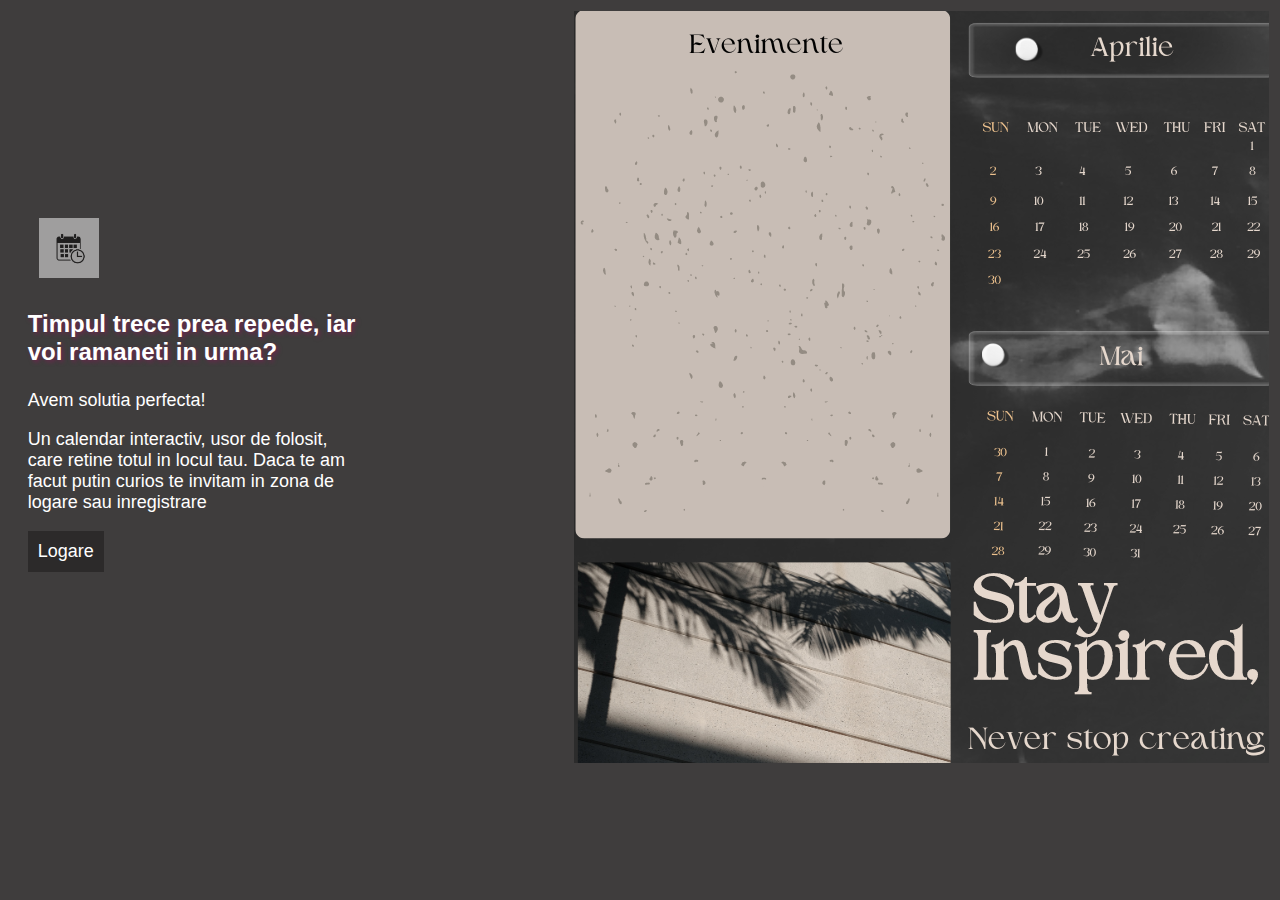
<file: Index.html>
<!DOCTYPE html>
<html lang="en">
<head>
    <meta charset="UTF-8">
    <meta name="viewport" content="width=device-width, initial-scale=1.0">
    <title>Index</title>
    <link rel="stylesheet" href="index.css">
    <link rel="icon" type="image/x-icon" href="logo.png">
</head>
<body>
    <table>
        <tr>
            <td>
                <ul>
                    <li> <img  src="logo.png" alt="Logo" width="60" height="50"></li>
                </ul>
                <div class="container">
                    <h3>Timpul trece prea repede, iar voi ramaneti in urma?</h3>
                    <p>Avem solutia perfecta!</p>
                    <p>Un calendar interactiv, usor de folosit, care retine totul in locul tau. Daca te am facut putin curios te invitam in zona de logare sau inregistrare</p>
                    <a href="Login.html">
                        <button type="button">Logare</button>
                    </a>
                </div>
            </td>
            <td><img src="index.png"></td>
        </tr>

    </table>
   
</body>
</html>
</file>
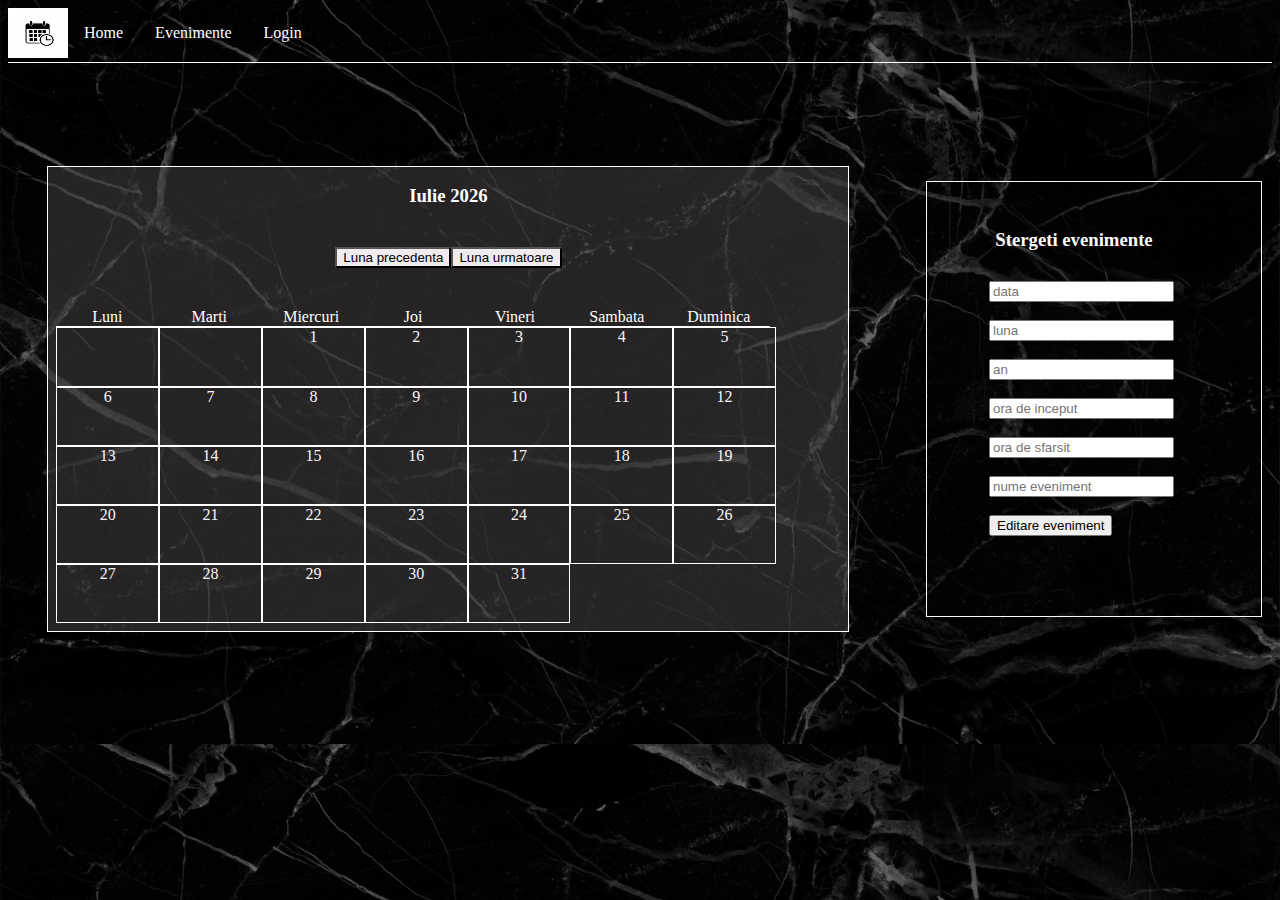
<file: Editare_evenimente.html>
<!DOCTYPE html>
<html lang="en">
<head>
    <meta charset="UTF-8">
    <meta name="viewport" content="width=device-width, initial-scale=1.0">
    <title>Editare evenimente</title>
    <link rel="stylesheet" href="evenimente.css">
</head>
<body>
    <nav>
        <ul>
            <li> <img  src="logo.png" alt="Logo" width="60" height="50"> </li>
            <li><a class="active" href="Home.html">Home</a></li>
            <div class="dropdown">
                <a class="dropbtn">Evenimente</a>
                <div class="meniu-dropdown">
                    <a href="Evenimente.html">Evenimente</a>
                    <a href="Stergere_eveniment.html">Stergere_eveniment</a>
                    <a href="Editare_evenimente.html">Editare eveniment</a>
                </div>
            </div>
           
            <li><a href="Login.html">Login</a></li>
        </ul>
    </nav>
    <table>
        <tr>
            <td >
                <div class="calendar">
                    <div class="calendar-titlu">
                        <h3 id="luna"></h3>
                    </div>
                    <div class="butoane">
                        <button class="butonc" onclick="calendar_precedent()">Luna precedenta</button>
                        <button class="butonc" onclick="calendar_urmator()">Luna urmatoare</button>
                    </div>
                    
                    <div class="calendar-body">
                        <ul class="weekdays">
                            <li>Luni</li>
                            <li>Marti</li>
                            <li>Miercuri</li>
                            <li>Joi</li>
                            <li>Vineri</li>
                            <li>Sambata</li>
                            <li>Duminica</li>
                       </ul>
                         <div id="date" class="calendar-date"></div>    
                    </div>    
                </div>
            </td>
            <td>
                <div class="event">
                    <div class="evenimente">
                        <h3>Stergeti evenimente</h3>
                    </div>
                    <div class="form">
                        <form action="editare.php" method="post">
                            <label for="zi"></label>
                            <input type="text" name="zi" id="zi" placeholder="data">
                            <br>
                            <br>
                            <label for="luna"></label>
                            <input type="number" name="luna" id="luna" placeholder="luna">
                            <br>
                            <br>
                            <label for="an"></label>
                            <input type="number" name="an" id="an" placeholder="an">
                            <br>
                            <br>
                            <label for="inceput"></label>
                            <input type="number" name="inceput" id="inceput" placeholder="ora de inceput">
                            <br>
                            <br>
                            <label for="sfarsit"></label>
                            <input type="number" name="sfarsit" id="sfarsit" placeholder="ora de sfarsit">
                            <br>
                            <br>
                            <label for="nume"></label>
                            <input type="text" name="nume" id="nume" placeholder="nume eveniment">
                            <br>
                            <br>
                            <button type="submit" onclick="validare()" >Editare eveniment</button>
                            
                        </form>
                    </div>
                </div>
                <script>
                    function validare() {
                        const zi = parseInt(document.getElementById("zi").value);
                        const luna = parseInt(document.getElementById("luna").value);
                        const an = parseInt(document.getElementById("an").value);
                        const numeEveniment = document.getElementById("event").value;
                
                        if (luna > 12 || luna < 1 || isNaN(luna)) {
                            alert("Introduceti o luna valida");
                            return false;
                        }
                        if(an<0 || isNaN(an)){
                            alert("Introduceti un an valid");
                            return false;
                        }
                    }
                </script>
                
                
            </td>
        </tr>
    </table>
    <script>
        const dataAzi = new Date();
        const numeLuna = ["Ianuarie", "Februarie", "Martie", "Aprilie", "Mai", "Iunie", "Iulie", "August", "Septembrie", "Octombrie", "Noiembrie", "Decembrie"];
        const numeZi = ["Luni", "Marti", "Miercuri", "Joi", "Vineri", "Sambata", "Duminica"];

        let luna=dataAzi.getMonth();
        let an=dataAzi.getFullYear();
        function calendar() {
    document.getElementById("luna").innerHTML = numeLuna[luna] + ' ' + an;

    const calendarDate = document.getElementById("date");
    calendarDate.innerHTML = "";

    const primaZi = new Date(an, luna, 1).getDay();
    const zileInLuna = new Date(an, luna + 1, 0).getDate();

    let zi = 1;
    const numarTotalRanduri = Math.ceil((zileInLuna + primaZi) / 7);

    for (let i = 0; i < numarTotalRanduri; i++) {
        for (let j = 0; j < 7; j++) {
            const ziCasuta = document.createElement("div");
            ziCasuta.classList.add("data");
            if (i === 0 && j < primaZi-1) {
                calendarDate.appendChild(ziCasuta);
                continue;
            }
            if (zi <= zileInLuna) {
                ziCasuta.textContent = zi;
                calendarDate.appendChild(ziCasuta);
                zi++;
            }
        }
    }
}
        calendar();
        function calendar_precedent(){
            luna--;
            if(luna<0){
                luna=11;
                an--;
            }
            calendar();
        }
        function calendar_urmator(){
            luna++;
            if(luna>11){
                luna=0;
                an++;
            }
            calendar();
        }
   </script>
</body>
</html>
</file>
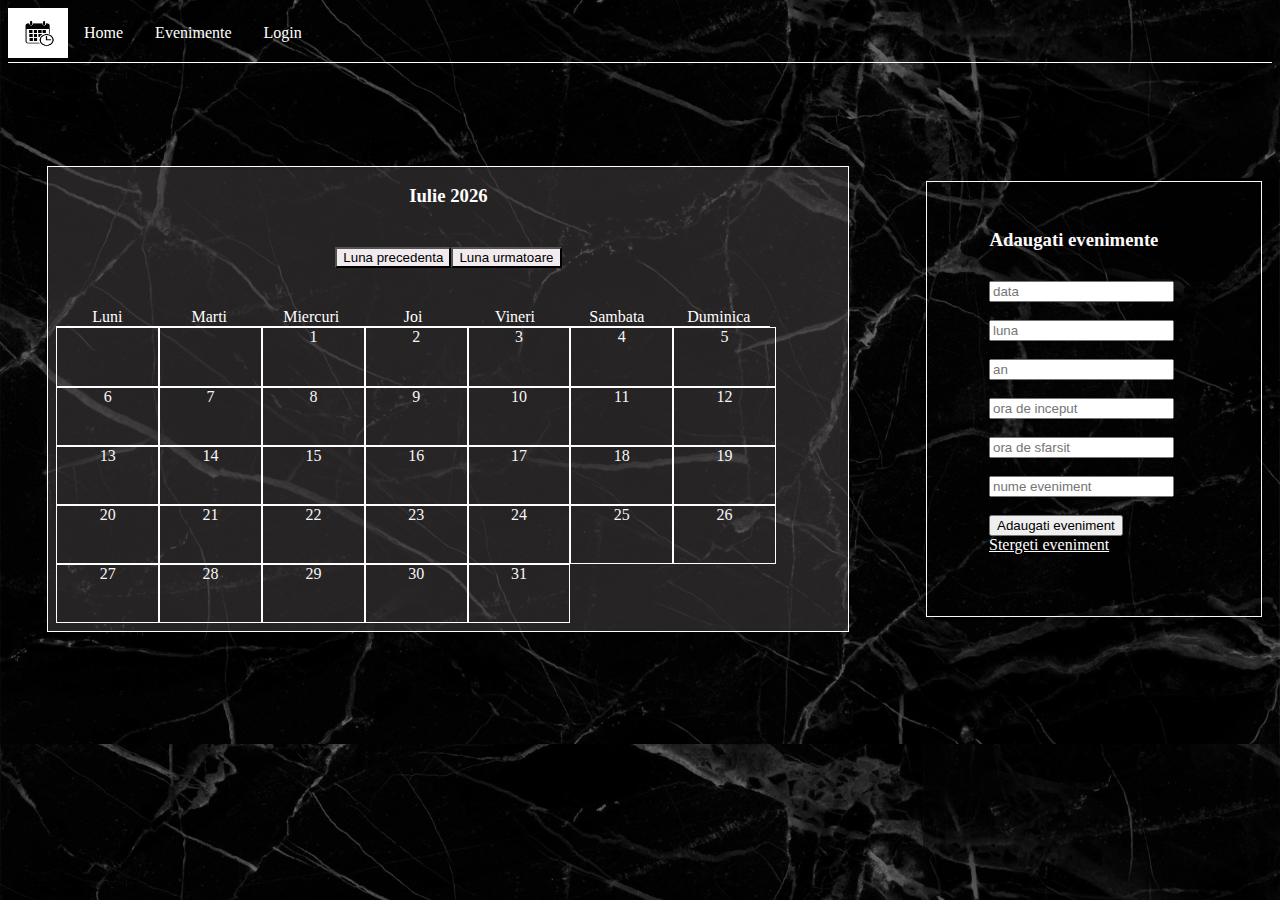
<file: Evenimente.html>
<!DOCTYPE html>
<html lang="en">
<head>
    <meta charset="UTF-8">
    <meta name="viewport" content="width=device-width, initial-scale=1.0">
    <title>Evenimente</title>
    <link rel="stylesheet" href="evenimente.css">
    <link rel="icon" type="image/x-icon" href="logo.png">
</head>
<body>
    <nav>
        <ul>
            <li> <img  src="logo.png" alt="Logo" width="60" height="50"> </li>
            <li><a href="Home.html">Home</a></li>
            <div class="dropdown">
                <a class="dropbtn">Evenimente</a>
                <div class="meniu-dropdown">
                    <a href="Evenimente.html">Evenimente</a>
                    <a href="Stergere_eveniment.html">Stergere_eveniment</a>
                    <a href="Editare_evenimente.html">Editare eveniment</a>
                </div>
            </div>
           
            <li><a href="Login.html">Login</a></li>
        </ul>
    </nav>
    <table>
        <tr>
            <td >
                <div class="calendar">
                    <div class="calendar-titlu">
                        <h3 id="luna"></h3>
                    </div>
                    <div class="butoane">
                        <button class="butonc" onclick="calendar_precedent()">Luna precedenta</button>
                        <button class="butonc" onclick="calendar_urmator()">Luna urmatoare</button>
                    </div>
                    
                    <div class="calendar-body">
                        <ul class="weekdays">
                            <li>Luni</li>
                            <li>Marti</li>
                            <li>Miercuri</li>
                            <li>Joi</li>
                            <li>Vineri</li>
                            <li>Sambata</li>
                            <li>Duminica</li>
                       </ul>
                         <div id="date" class="calendar-date"></div>    
                    </div>    
                </div>
                
                
            </td>
            <td>
                <div class="event">
                    <div class="evenimente">
                        <h3>Adaugati evenimente</h3>
                    </div>
                    <div class="form">
                        <form action="evenimente.php" method="post">
                            <label for="zi"></label>
                            <input type="text" name="zi" id="zi" placeholder="data">
                            <br>
                            <br>
                            <label for="luna"></label>
                            <input type="number" name="luna" id="luna" placeholder="luna">
                            <br>
                            <br>
                            <label for="an"></label>
                            <input type="number" name="an" id="an" placeholder="an">
                            <br>
                            <br>
                            <label for="inceput"></label>
                            <input type="number" name="inceput" id="inceput" placeholder="ora de inceput">
                            <br>
                            <br>
                            <label for="sfarsit"></label>
                            <input type="number" name="sfarsit" id="sfarsit" placeholder="ora de sfarsit">
                            <br>
                            <br>
                            <label for="nume"></label>
                            <input type="text" name="nume" id="nume" placeholder="nume eveniment">
                            <br>
                            <br>
                            <button type="submit" onclick="validare()" >Adaugati eveniment</button>
                            <br>
                            <a href="Stergere_eveniment.html">Stergeti eveniment</a>

                        </form>
                    </div>
                </div>
                <script>
                    function validare() {
                        const zi = parseInt(document.getElementById("zi").value);
                        const luna = parseInt(document.getElementById("luna").value);
                        const an = parseInt(document.getElementById("an").value);
                        const numeEveniment = document.getElementById("event").value;
                
                        if (luna > 12 || luna < 1 || isNaN(luna)) {
                            alert("Introduceti o luna valida");
                            return false;
                        }
                        if(an<0 || isNaN(an)){
                            alert("Introduceti un an valid");
                            return false;
                        }
                    }
                </script>
                
                
            </td>
        </tr>
    </table>
    <script>
        const dataAzi = new Date();
        const numeLuna = ["Ianuarie", "Februarie", "Martie", "Aprilie", "Mai", "Iunie", "Iulie", "August", "Septembrie", "Octombrie", "Noiembrie", "Decembrie"];
        const numeZi = ["Luni", "Marti", "Miercuri", "Joi", "Vineri", "Sambata", "Duminica"];

        let luna=dataAzi.getMonth();
        let an=dataAzi.getFullYear();
        function calendar() {
    document.getElementById("luna").innerHTML = numeLuna[luna] + ' ' + an;

    const calendarDate = document.getElementById("date");
    calendarDate.innerHTML = "";

    const primaZi = new Date(an, luna, 1).getDay();
    const zileInLuna = new Date(an, luna + 1, 0).getDate();

    let zi = 1;
    const numarTotalRanduri = Math.ceil((zileInLuna + primaZi) / 7);

    for (let i = 0; i < numarTotalRanduri; i++) {
        for (let j = 0; j < 7; j++) {
            const ziCasuta = document.createElement("div");
            ziCasuta.classList.add("data");
            if (i === 0 && j < primaZi-1) {
                calendarDate.appendChild(ziCasuta);
                continue;
            }
            if (zi <= zileInLuna) {
                ziCasuta.textContent = zi;
                calendarDate.appendChild(ziCasuta);
                zi++;
            }
        }
    }
}
        calendar();
        function calendar_precedent(){
            luna--;
            if(luna<0){
                luna=11;
                an--;
            }
            calendar();
        }
        function calendar_urmator(){
            luna++;
            if(luna>11){
                luna=0;
                an++;
            }
            calendar();
        }
   </script>
</body>
</html>
</file>
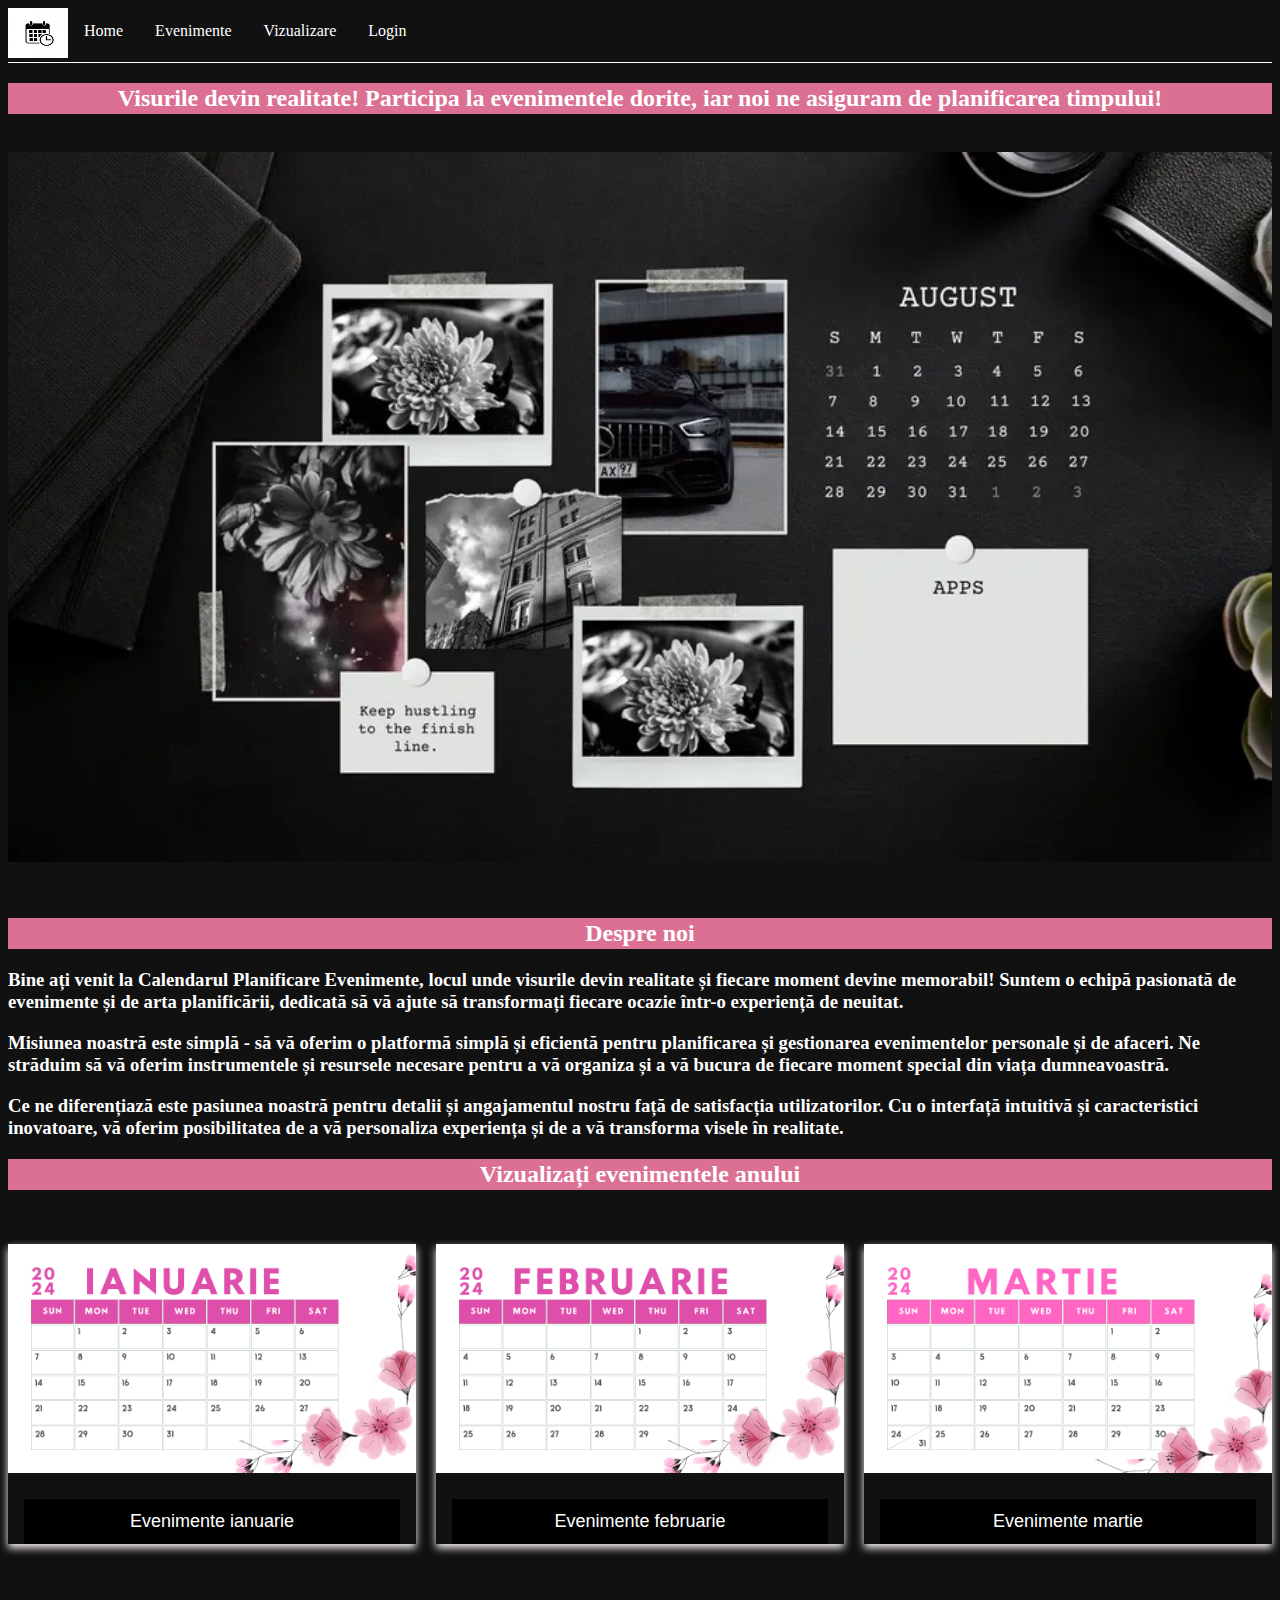
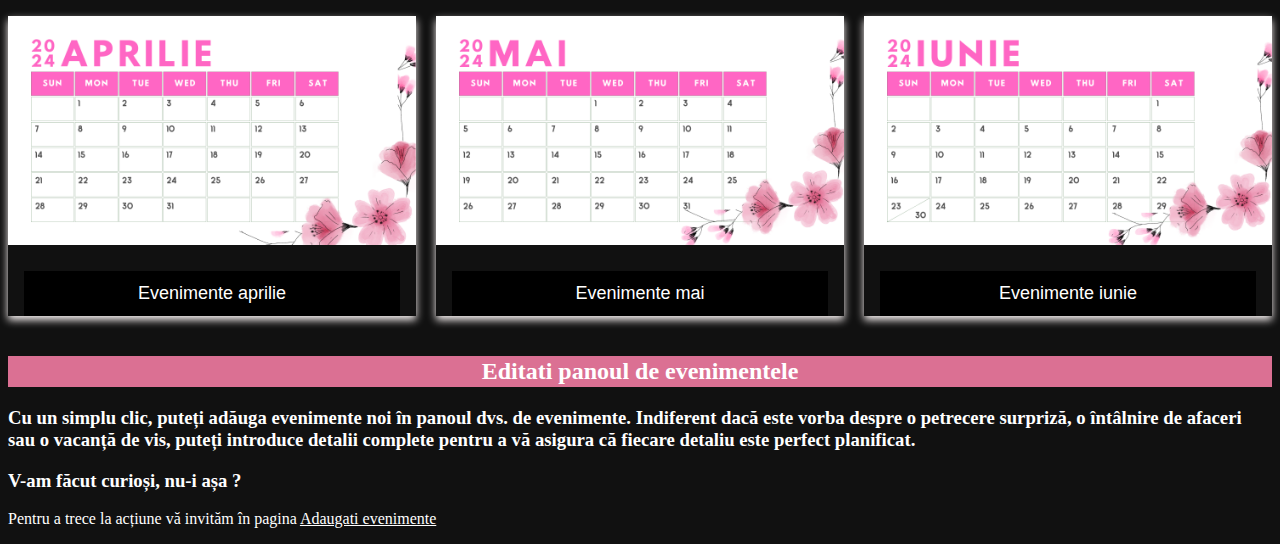
<file: Home.html>
<!DOCTYPE html>
<html lang="en">
<head>
    <meta charset="UTF-8">
    <meta name="viewport" content="width=device-width, initial-scale=1.0">
    <title>Calendar planificare evenimente</title>
    <link rel="stylesheet" href="html.css">
    <link rel="icon" type="image/x-icon" href="logo.png">
</head>
<body>
    <nav>
        <ul>
            <li> <img src="logo.png" alt="Logo" width="60" height="50"> </li>
            <li><a class="active" href="Home.html">Home</a></li>
            <li class="dropdown">
                <a class="dropbtn">Evenimente</a>
                <div class="meniu-dropdown">
                    <a href="Evenimente.html">Adaugare evenimente</a>
                    <a href="Stergere_eveniment.html">Stergere evenimente</a>
                    <a href="Editare_evenimente.html">Editare eveniment</a>
                </div>
            </li>
            <li><a href="Vizualizare.html">Vizualizare</a></li>
            <li><a href="Login.html">Login</a></li>
        </ul>
    </nav>
    <h2>Visurile devin realitate! Participa la evenimentele dorite, iar noi ne asiguram de planificarea timpului!</h2>
    <br>
    <div class="slideshow-container">
        <img class="mySlides" src="Login.jpg" class="poze" alt="Slide 1">
        <img class="mySlides" src="carusel3.png" class="poze" alt="Slide 2">
        <img class="mySlides" src="carusel2.jpg" class="poze" alt="Slide 3">
    </div>
      
      <script>
      var myIndex = 0;
      carousel();
      
      function carousel() {
        var i;
        var x = document.getElementsByClassName("mySlides");
        for (i = 0; i < x.length; i++) {
          x[i].style.display = "none";  
        }
        myIndex++;
        if (myIndex > x.length) {myIndex = 1}    
        x[myIndex-1].style.display = "block";  
        setTimeout(carousel, 2000); 
      }
      </script>
    <br>
    <br>
    <h2>Despre noi</h2>
    <h3 class="txt">Bine ați venit la Calendarul Planificare Evenimente, locul unde visurile devin realitate și fiecare moment devine memorabil! Suntem o echipă pasionată de evenimente și de arta planificării, dedicată să vă ajute să transformați fiecare ocazie într-o experiență de neuitat.</h3>
    <h3 class="txt">Misiunea noastră este simplă - să vă oferim o platformă simplă și eficientă pentru planificarea și gestionarea evenimentelor personale și de afaceri. Ne străduim să vă oferim instrumentele și resursele necesare pentru a vă organiza și a vă bucura de fiecare moment special din viața dumneavoastră.</h3>
    <h3 class="txt">Ce ne diferențiază este pasiunea noastră pentru detalii și angajamentul nostru față de satisfacția utilizatorilor. Cu o interfață intuitivă și caracteristici inovatoare, vă oferim posibilitatea de a vă personaliza experiența și de a vă transforma visele în realitate.</h3>
    <h2>Vizualizați evenimentele anului</h2>
    <br>
    <div class="row">
        <div class="card">
            <img src="ianuarie.png" alt="Luna ianuarie" style="width:100%">
            <div class="container"> 
                <p><button>Evenimente ianuarie</button></p>
            </div>
       </div>
       <div class="card">
            <img src="februarie.png" alt="Luna ianuarie" style="width:100%">
            <div class="container"> 
                <p><button>Evenimente februarie</button></p>
            </div>
        </div>
        <div class="card">
            <img src="martie.png" alt="Luna ianuarie" style="width:100%">
            <div class="container"> 
                <p><button>Evenimente martie</button></p>
            </div>
       </div>
    </div>
    <br>
    <br>
    <div class="row">
        <div class="card">
            <img src="aprilie.png" alt="Luna ianuarie" style="width:100%">
            <div class="container"> 
                <p><button>Evenimente aprilie</button></p>
            </div>
        </div>
        <div class="card">
            <img src="mai.png" alt="Luna ianuarie" style="width:100%">
            <div class="container"> 
                <p><button>Evenimente mai</button></p>
            </div>
        </div>
        <div class="card">
            <img src="iunie.png" alt="Luna ianuarie" style="width:100%">
            <div class="container"> 
                <p><button>Evenimente iunie</button></p>
            </div>
        </div>
    </div>
    <h2>Editati panoul de evenimentele </h2>
    <h3 class="txt">Cu un simplu clic, puteți adăuga evenimente noi în panoul dvs. de evenimente. Indiferent dacă este vorba despre o petrecere surpriză, o întâlnire de afaceri sau o vacanță de vis, puteți introduce detalii complete pentru a vă asigura că fiecare detaliu este perfect planificat.</h3>
    <h3 class="txt" >V-am făcut curioși, nu-i așa ? </h3>
    <p class="txt">
        Pentru a trece la acțiune vă invităm în pagina
        <a href="Evenimente.html" id="eveniment-link" onmouseover="changecolor()" onmouseout="resetColor()" onclick="event()">Adaugati evenimente</a>    
    </p>
       

<script>
        function event() {
          window.location.href = "Evenimente.html";
        }
      
        function changecolor() {
          document.getElementById("eveniment-link").style.backgroundColor = "#FFC0CB";
          document.getElementById("eveniment-link").style.color="#111";
        }
      
        function resetColor() {
          document.getElementById("eveniment-link").style.backgroundColor = "#111";
          document.getElementById("eveniment-link").style.color = "#FFFF";
        }
</script>
</body>
</html>
</file>
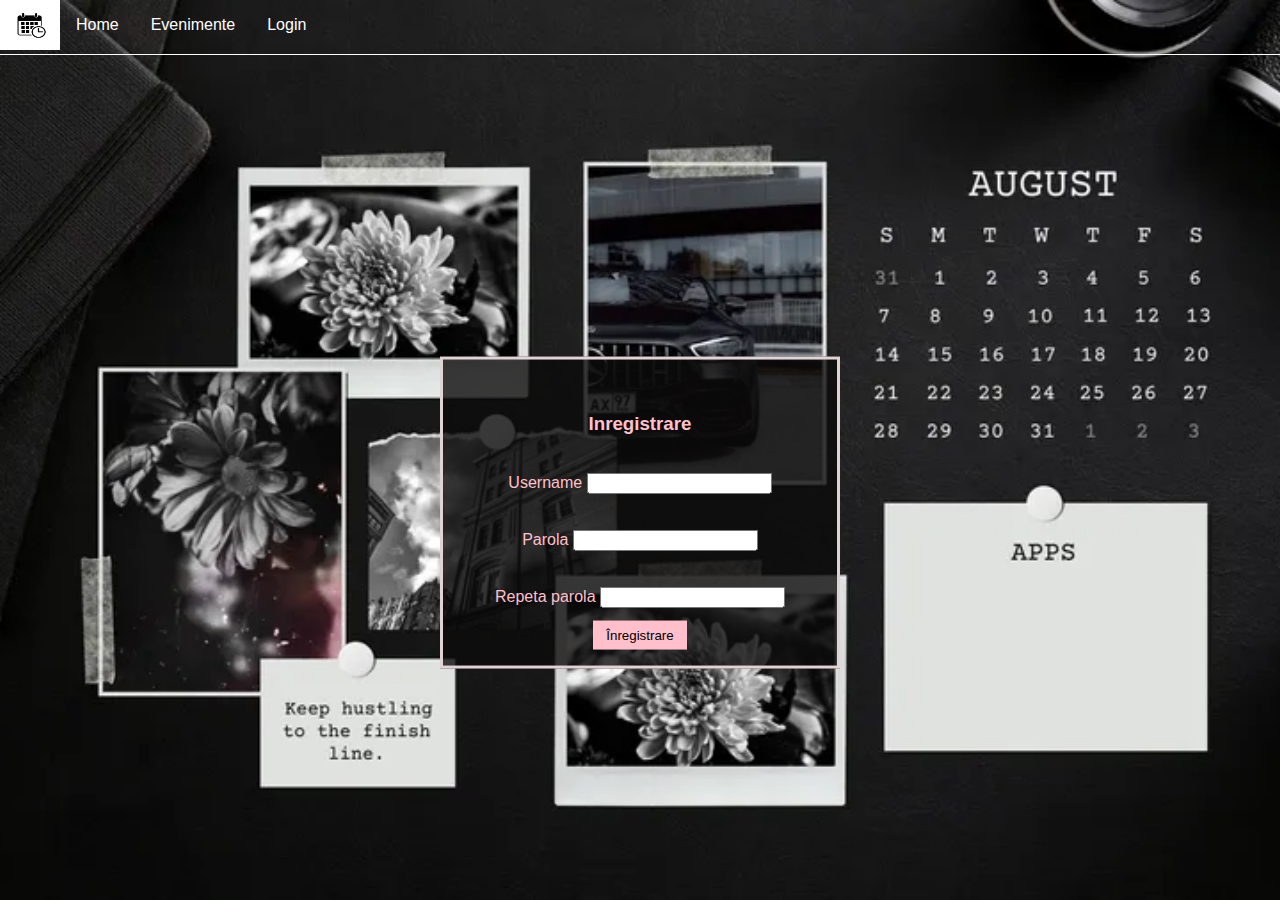
<file: Inregistrare.html>
<!DOCTYPE html>
<html lang="en">
<head>
    <meta charset="UTF-8">
    <meta name="viewport" content="width=device-width, initial-scale=1.0">
    <title>Login</title>
    <link rel="stylesheet" href="login.css">
    <link rel="icon" type="image/x-icon" href="logo.png">
</head>
<body>
    <nav>
        <ul>
            <li> <img src="logo.png" alt="Logo" width="60" height="50"> </li>
            <li><a href="Home.html">Home</a></li>
            <li><a href="Evenimente.html">Evenimente</a></li>
            <li><a class="active"  href="Login.html">Login</a></li>
        </ul>
    </nav>
    <br>
    <br>
    <div class="login">
        <form action="inregistrare.php" method="post">
            <h3>Inregistrare</h3>
            <label for="username">Username</label>
            <input type="text" id="username" name="username">
            <br>
            <br>
            <br>
            <label for="password">Parola</label>
            <input type="password" id="password" name="password">
            <br>
            <br>
            <br>
            <label for="repetapassword">Repeta parola</label>
            <input type="password" id="repetapassword" name="repetapassword">
            <br>
            <button type="submit" class="conect">Înregistrare</button>            
        </form>
    </div>
</body>
</html>
</file>
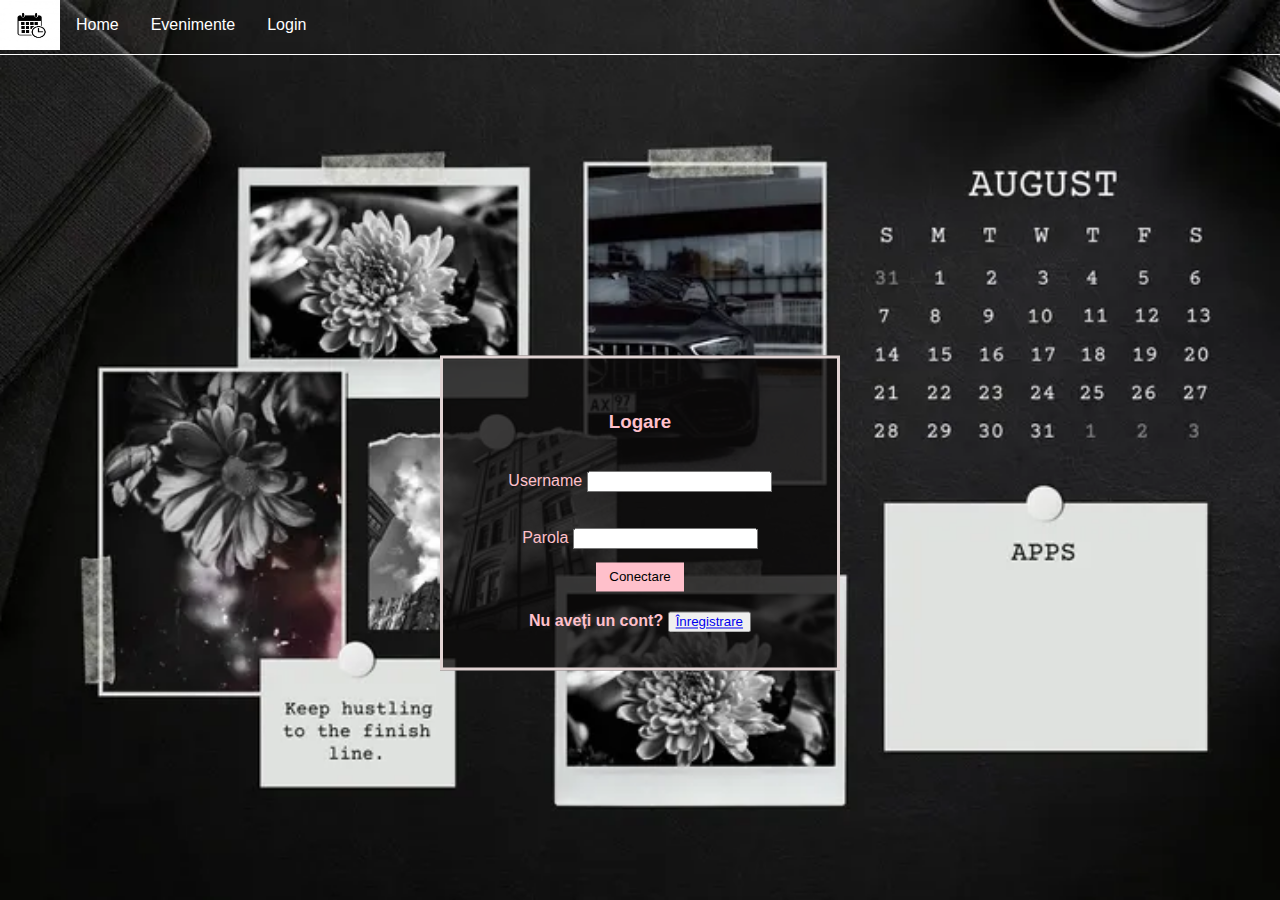
<file: Login.html>
<!DOCTYPE html>
<html lang="en">
<head>
    <meta charset="UTF-8">
    <meta name="viewport" content="width=device-width, initial-scale=1.0">
    <title>Login</title>
    <link rel="stylesheet" href="login.css">
    <link rel="icon" type="image/x-icon" href="logo.png">
</head>
<body>
    <nav>
        <ul>
            <li> <img  src="logo.png" alt="Logo" width="60" height="50"> </li>
            <li><a class="active" href="Home.html">Home</a></li>
            <div class="dropdown">
                <a class="dropbtn">Evenimente</a>
                <div class="meniu-dropdown">
                    <a href="Evenimente.html">Evenimente</a>
                    <a href="Stergere_eveniment.html">Stergere_eveniment</a>
                    <a href="Editare_evenimente.html">Editare eveniment</a>
                </div>
            </div>
           
            <li><a href="Login.html">Login</a></li>
        </ul>
    </nav>
    <br>
    <br>
    <div class="login">
        <form action="login.php" method="post">
            <h3>Logare</h3>
            <label for="username">Username</label>
            <input type="text" id="username" name="username">
            <br>
            <br>
            <br>
            <label for="parola">Parola</label>
            <input type="password" id="parola" name="password">
            <br>
            <button type="submit" class="conect">Conectare</button>
            <div class="inregistrare">
                <h4>Nu aveți un cont?</h4>
                <button type="button" ><a href="Inregistrare.html" >Înregistrare</a></button>
            </div>
            
            
            
        </form>
    </div>
</body>
</html>
</file>
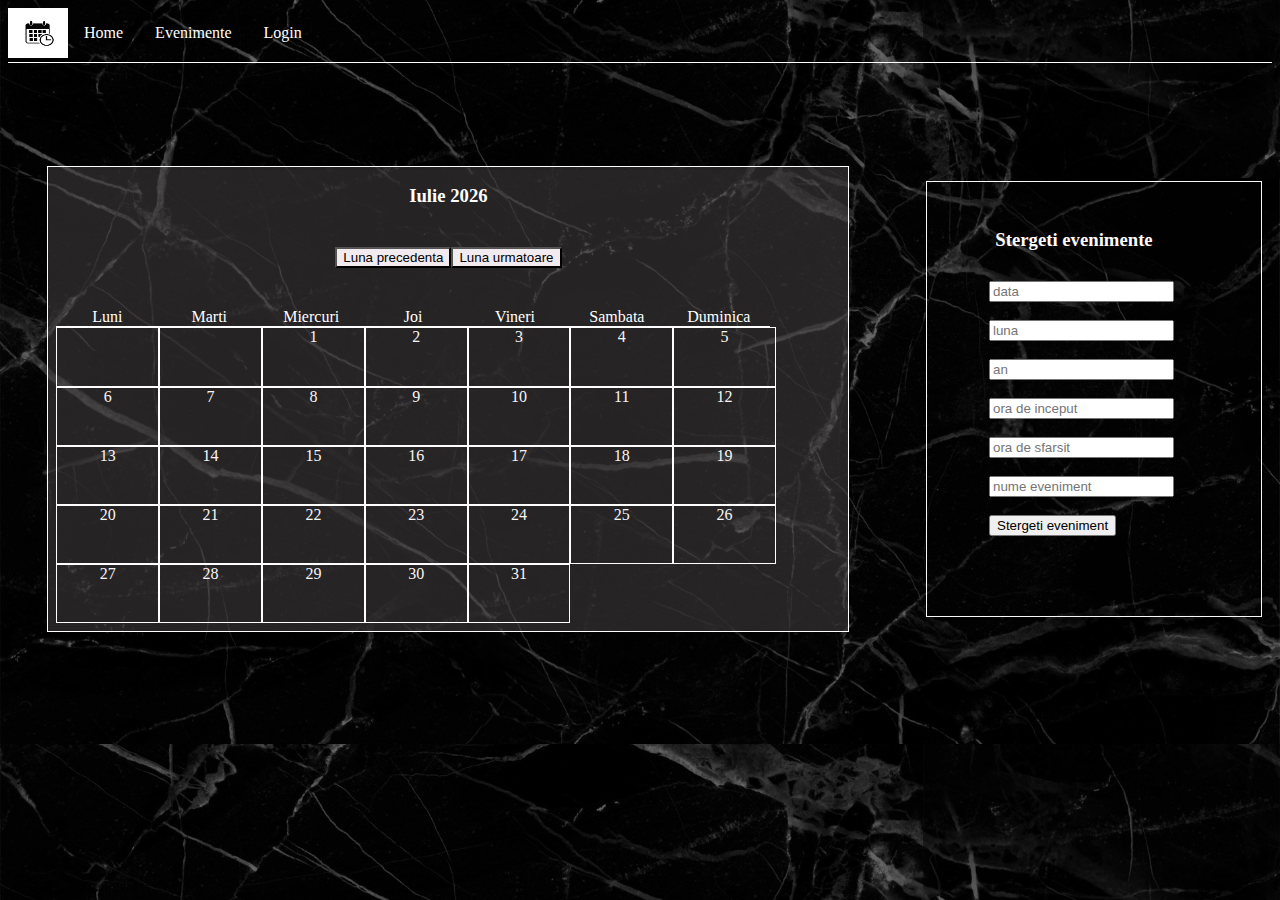
<file: Stergere_eveniment.html>
<!DOCTYPE html>
<html lang="en">
<head>
    <meta charset="UTF-8">
    <meta name="viewport" content="width=device-width, initial-scale=1.0">
    <title>Stergere_eveniment</title>
    <link rel="stylesheet" href="stergere.css">
    <link rel="icon" type="image/x-icon" href="logo.png">
</head>
<body>
    <nav>
        <ul>
            <li> <img  src="logo.png" alt="Logo" width="60" height="50"> </li>
            <li><a class="active" href="Home.html">Home</a></li>
            <div class="dropdown">
                <a class="dropbtn">Evenimente</a>
                <div class="meniu-dropdown">
                    <a href="Evenimente.html">Evenimente</a>
                    <a href="Stergere_eveniment.html">Stergere_eveniment</a>
                    <a href="Editare_evenimente.html">Editare eveniment</a>
                </div>
            </div>
           
            <li><a href="Login.html">Login</a></li>
        </ul>
    </nav>
    <table>
        <tr>
            <td >
                <div class="calendar">
                    <div class="calendar-titlu">
                        <h3 id="luna"></h3>
                    </div>
                    <div class="butoane">
                        <button class="butonc" onclick="calendar_precedent()">Luna precedenta</button>
                        <button class="butonc" onclick="calendar_urmator()">Luna urmatoare</button>
                    </div>
                    
                    <div class="calendar-body">
                        <ul class="weekdays">
                            <li>Luni</li>
                            <li>Marti</li>
                            <li>Miercuri</li>
                            <li>Joi</li>
                            <li>Vineri</li>
                            <li>Sambata</li>
                            <li>Duminica</li>
                       </ul>
                         <div id="date" class="calendar-date"></div>    
                    </div>    
                </div>
                
                
            </td>
            <td>
                <div class="event">
                    <div class="evenimente">
                        <h3>Stergeti evenimente</h3>
                    </div>
                    <div class="form">
                        <form action="stergere.php" method="post">
                            <label for="zi"></label>
                            <input type="text" name="zi" id="zi" placeholder="data">
                            <br>
                            <br>
                            <label for="luna"></label>
                            <input type="number" name="luna" id="luna" placeholder="luna">
                            <br>
                            <br>
                            <label for="an"></label>
                            <input type="number" name="an" id="an" placeholder="an">
                            <br>
                            <br>
                            <label for="inceput"></label>
                            <input type="number" name="inceput" id="inceput" placeholder="ora de inceput">
                            <br>
                            <br>
                            <label for="sfarsit"></label>
                            <input type="number" name="sfarsit" id="sfarsit" placeholder="ora de sfarsit">
                            <br>
                            <br>
                            <label for="nume"></label>
                            <input type="text" name="nume" id="nume" placeholder="nume eveniment">
                            <br>
                            <br>
                            <button type="submit" onclick="validare()" >Stergeti eveniment</button>
                            
                        </form>
                    </div>
                </div>
                <script>
                    function validare() {
                        const zi = parseInt(document.getElementById("zi").value);
                        const luna = parseInt(document.getElementById("luna").value);
                        const an = parseInt(document.getElementById("an").value);
                        const numeEveniment = document.getElementById("event").value;
                
                        if (luna > 12 || luna < 1 || isNaN(luna)) {
                            alert("Introduceti o luna valida");
                            return false;
                        }
                        if(an<0 || isNaN(an)){
                            alert("Introduceti un an valid");
                            return false;
                        }
                    }
                </script>
                
                
            </td>
        </tr>
    </table>
    <script>
        const dataAzi = new Date();
        const numeLuna = ["Ianuarie", "Februarie", "Martie", "Aprilie", "Mai", "Iunie", "Iulie", "August", "Septembrie", "Octombrie", "Noiembrie", "Decembrie"];
        const numeZi = ["Luni", "Marti", "Miercuri", "Joi", "Vineri", "Sambata", "Duminica"];

        let luna=dataAzi.getMonth();
        let an=dataAzi.getFullYear();
        function calendar() {
    document.getElementById("luna").innerHTML = numeLuna[luna] + ' ' + an;

    const calendarDate = document.getElementById("date");
    calendarDate.innerHTML = "";

    const primaZi = new Date(an, luna, 1).getDay();
    const zileInLuna = new Date(an, luna + 1, 0).getDate();

    let zi = 1;
    const numarTotalRanduri = Math.ceil((zileInLuna + primaZi) / 7);

    for (let i = 0; i < numarTotalRanduri; i++) {
        for (let j = 0; j < 7; j++) {
            const ziCasuta = document.createElement("div");
            ziCasuta.classList.add("data");
            if (i === 0 && j < primaZi-1) {
                calendarDate.appendChild(ziCasuta);
                continue;
            }
            if (zi <= zileInLuna) {
                ziCasuta.textContent = zi;
                calendarDate.appendChild(ziCasuta);
                zi++;
            }
        }
    }
}
        calendar();
        function calendar_precedent(){
            luna--;
            if(luna<0){
                luna=11;
                an--;
            }
            calendar();
        }
        function calendar_urmator(){
            luna++;
            if(luna>11){
                luna=0;
                an++;
            }
            calendar();
        }
   </script>
</body>
</html>
</file>
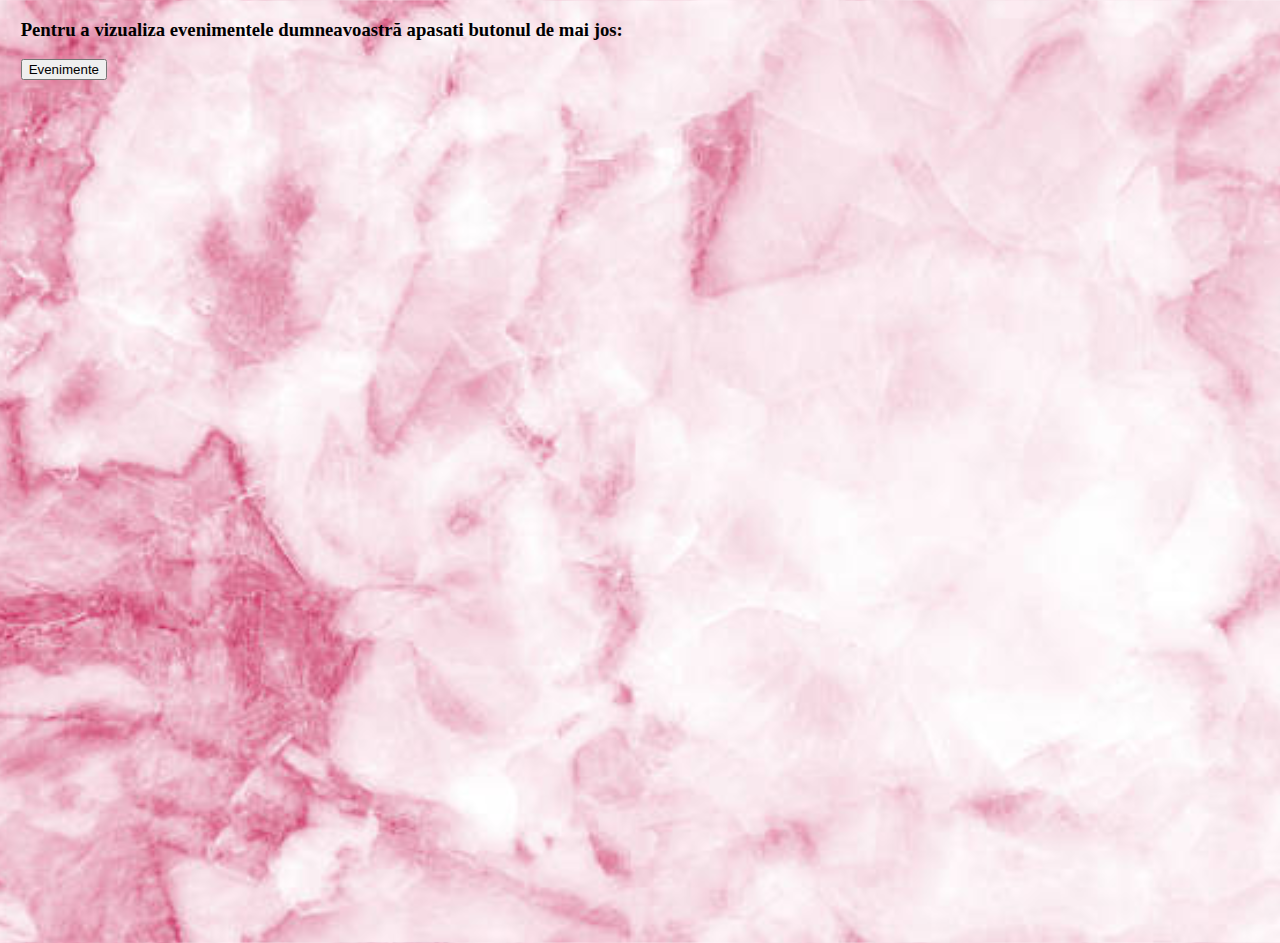
<file: Vizualizare.html>
<!DOCTYPE html>
<html lang="en">
<head>
    <meta charset="UTF-8">
    <meta name="viewport" content="width=device-width, initial-scale=1.0">
    <title>Reminder</title>
    <link rel="stylesheet" href="reminder.css">
</head>
<body>
    <h3>Pentru a vizualiza evenimentele dumneavoastră apasati butonul de mai jos:</h3>
    <button onclick="document.getElementById('reminderFrame').src='reminder.php'">Evenimente</button>
    <br>
    <iframe id="reminderFrame"></iframe>
</body>
</html>
</file>
<file: index.css>
body{
    background-color: rgba(42, 40, 40, 0.9);

}
ul {
    list-style-type: none;
    margin: 5%;
    padding: 0;
    overflow: hidden;
    opacity: 50%;
    color:white;
}
  
.container{
    margin: 3%;
    width:calc(60%);
    height:auto;
    color: white;
    align-items: center;
    font-family: 'Lucida Sans', 'Lucida Sans Regular', 'Lucida Grande', 'Lucida Sans Unicode', Geneva, Verdana, sans-serif;
    animation: fadeIn 5s ease forwards;
}
@keyframes fadeIn {
    0% {
        opacity: 0;
        transform: translateY(-20px);
    }
    100% {
        opacity: 1;
        transform: translateY(0);
    }
}
h3 {
    font-size: 24px;
    font-weight: bold;
    text-shadow: 2px 2px 4px rgba(0, 0, 0, 0.5);
    font-family:'Franklin Gothic Medium', 'Arial Narrow', Arial, sans-serif;
    text-shadow: 2px 2px 4px rgba(160, 14, 96, 0.5);
}

p {
    font-size: 18px;
}
button {
    color: white;
    border: none;
    background-color: rgba(42, 40, 40, 0.9);
    padding: 10px 10px;
    font-size: 18px;
    cursor: pointer;
    transition: background-color 0.3s ease, transform 0.3s ease;
}

button:hover {
    background-color: #a00e60;
    transform: scale(1.05);
}
@keyframes slideIn {
    0% {
        opacity: 0;
        transform: translateX(-20px);
    }
    100% {
        opacity: 1;
        transform: translateX(0);
    }
}
img {
    animation: slideIn 5s ease forwards;
    height: auto;
}
</file>
<file: evenimente.css>
body {
    background: linear-gradient(rgba(0, 0, 0, 0.6), rgba(0, 0, 0, 0.6)), url("evenimente.jpg");
    background-size: cover;
    background-position: center;
}

ul {
    list-style-type: none;
    margin: 0;
    padding: 0;
    overflow: hidden;
    border-bottom: 1px solid #ffffff;
}

li {
    float: left;
}

li a {
    display: block;
    color: white;
    text-align: center;
    padding: 1em;
    text-decoration: none;
}

li a:hover {
    background-color: #c11373;
}

.dropdown {
    float: left;
    overflow: hidden;
    padding: 1em;
  }
  
.dropdown .dropbtn {
    border: none;
    outline: none;
    color: white;
    background-color: inherit;
    font-family: inherit;
  }
  
 .dropdown:hover .dropbtn {
    background-color: #c11373;
  }
  
  .meniu-dropdown {
    display: none;
    position: absolute;
    background-color: #f9f9f9;
    box-shadow: 0px 8px 16px 0px rgba(0,0,0,0.2);
    z-index: 1;
  }
  
  .meniu-dropdown a {
    float: none;
    color: black;
    padding: 12px 16px;
    text-decoration: none;
    display: block;
    text-align: left;
  }
  
  .meniu-dropdown a:hover {
    background-color: #ddd;
  }
  
  .dropdown:hover .meniu-dropdown {
    display: block;
  } 



.calendar{
    width: 800px; 
    margin: 4%; 
    height: 80%;
    background-color: rgba(73, 70, 70, 0.5);
    border:1px solid #ffffff;
    color: #ffffff;
    text-align: center;
}
.calendar-titlu{
    text-align: center;
    padding: auto;
}
.butoane{
    display: flex;
    align-items: center;
    justify-content: center;
    margin: 5%;
    
}
.butonc{
    background-color: #f1eaee;
    color: #000000;
}
table {
    margin-top: 5%;
    table-layout: auto;
    width: 100%;
    border-spacing: 3%;
}
.weekdays{
    width: 91%;
    align-items: center;
    list-style-type: none;
}
.calendar-body{
    margin: 1%;
}
.weekdays li{
    width:calc(100% / 7);

}
.calendar-date {
    display: flex;
    flex-wrap: wrap;
}

.data {
    width: calc(90%/7);
    padding-bottom: 5%;
    border: 1px solid rgb(255, 255, 255);
    color: #f8f5f7;
}
.evenimente{
    margin: 10%;
    width: 200px;    
    position: relative;
    color: #fffbfd;
    text-align: center;
}
.event{
    width: 300px;
    height: 400px;
    padding: 5%;
    background-color: rgba(12, 11, 11, 0.1) ;
    border: 1px solid #f8f6f7 ;
}
.form{
    margin-left: 15% ;
    color:#c11373;
    align-items: center;
    justify-content: center;
}
.cautare{
    width: 150px;
    background-color: #333;
    margin-top: 1%;
    float:right;
  }
a{
    color: white;
}

@media (max-width:768px){
    .calendar{
        width:90%;
    }
}
</file>
<file: html.css>
ul {
  list-style-type: none;
  margin: 0;
  padding: 0;
  overflow: hidden;
  border-bottom: 1px solid #ffffff;
}

li {
  float: left;
}

li a {
  display: block;
  color: white;
  text-align: center;
  padding: 14px 16px;
  text-decoration: none;
}

li a:hover {
  background-color: #c11373;
}

.dropdown {
  float: left;
  overflow: hidden;
}

.dropdown .dropbtn {
  border: none;
  outline: none;
  color: white;
  background-color: inherit;
}

.dropdown:hover .dropbtn {
  background-color: #c11373;
}

.meniu-dropdown {
  display: none;
  position: absolute;
  background-color: #f9f9f9;
  z-index: 1;
}

.meniu-dropdown a {
  float: none;
  color: black;
  padding: 12px 16px;
  text-decoration: none;
  display: block;
  text-align: left;
}

.meniu-dropdown a:hover {
  background-color: #ddd;
}

.dropdown:hover .meniu-dropdown {
  display: block;
} 


html {
  background-color: #111;
  color: white;
}

.card {
  box-shadow: 0 4px 8px 0 rgb(250, 244, 244);
  width: 100%;
  margin-bottom: 20px;
}

.container {
  padding: 2px 16px;
  color: white;
}

.card button {
  border: none;
  outline: 0;
  padding: 12px;
  background-color: #000;
  text-align: center;
  cursor: pointer;
  width: 100%;
  color: white;
  font-size: 18px;
}

h2 {
  background-color: palevioletred;
  border: 2px solid palevioletred;
  text-align: center;
}

.row {
  display: grid;
  grid-template-columns: repeat(auto-fill, minmax(calc(30% - 20px), 1fr));
  gap: 20px;
  margin-top: 1rem;
}

button {
  background-color: #333;
  float: right;
  margin-top: 1%;
}

.cautare {
  width: 150px;
  background-color: #333;
  margin-top: 1%;
  color: white;
  float: right;
}

.slideshow-container {
  position: relative;
  margin: auto;
  max-width: 100%;
  overflow: hidden;
}

.mySlides {
  display: none;
  width: 100%;
  height: auto;
}

.poze {
  width: 100%;
  height: auto;
}

a {
  color: white;
}

.txt {
  font-family: cursive;
  color: white;
}
</file>
<file: login.css>
body, html {
  margin: 0;
  padding: 0;
  width: 100%;
  height: 100%;
}

ul {
list-style-type: none;
margin: 0;
padding: 0;
overflow: hidden;
border-bottom: 1px solid #ffffff;
width: 100%;
}

li {
float: left;
}

li a {
display: block;
color: white;
text-align: center;
padding: 1em;
text-decoration: none;
}

li a:hover {
background-color: #c11373;
}

.dropdown {
float: left;
overflow: hidden;
padding: 1em;
}

.dropdown .dropbtn {
border: none;
outline: none;
color: white;
background-color: inherit;
font-family: inherit;
}

.dropdown:hover .dropbtn {
background-color: #c11373;
}

.meniu-dropdown {
display: none;
position: absolute;
background-color: #f9f9f9;
box-shadow: 0px 8px 16px 0px rgba(0,0,0,0.2);
z-index: 1;
}

.meniu-dropdown a {
float: none;
color: black;
padding: 12px 16px;
text-decoration: none;
display: block;
text-align: left;
}

.meniu-dropdown a:hover {
background-color: #ddd;
}

.dropdown:hover .meniu-dropdown {
display: block;
} 

body {
  background-image: url('Login.jpg');
  background-size: cover;
  background-position: center;
  font-size: 16px;
  font-family: Arial, sans-serif;
}

.login {
  text-align: center;
  position: absolute;
  padding: 1em;
  align-items: center;
  top: 50%;
  left: 50%;
  transform: translate(-50%, -30%);
  height: auto;
  width: 90%;
  max-width: 400px;
  background-color: rgba(12, 11, 11, 0.8);
  border: 3px solid rgb(225, 211, 211);
  color: pink;
  box-sizing: border-box;
}

h3 {
  padding: 1em 0;
  text-align: center;
}

.conect {
  margin-top: 1em;
  background-color: pink;
  cursor: pointer;
  transition: all 0.3s;
  padding: 0.5em 1em;
  border: none;
  color: #000;
}

.inregistrare h4, .inregistrare button {
display: inline-block;
}

@media (max-width: 768px) {
  .login {
      width: 50%;
      margin-right: 25%;
      padding: 1em;
  }

  ul {
    margin-left: 0%;
    margin-top: 0%;
    display: flex;
    flex-direction: row;
    align-items: center;
}

li {
    width:33%;
}

li a {
    padding: 1%;
}

}
</file>
<file: stergere.css>
body {
    background: linear-gradient(rgba(0, 0, 0, 0.6), rgba(0, 0, 0, 0.6)), url("evenimente.jpg");
    background-size: cover;
    background-position: center;
}

ul {
    list-style-type: none;
    margin: 0;
    padding: 0;
    overflow: hidden;
    border-bottom: 1px solid #ffffff;
}

li {
    float: left;
}

li a {
    display: block;
    color: white;
    text-align: center;
    padding: 1em;
    text-decoration: none;
}

li a:hover {
    background-color: #c11373;
}

.dropdown {
    float: left;
    overflow: hidden;
    padding: 1em;
  }
  
.dropdown .dropbtn {
    border: none;
    outline: none;
    color: white;
    background-color: inherit;
    font-family: inherit;
  }
  
 .dropdown:hover .dropbtn {
    background-color: #c11373;
  }
  
  .meniu-dropdown {
    display: none;
    position: absolute;
    background-color: #f9f9f9;
    box-shadow: 0px 8px 16px 0px rgba(0,0,0,0.2);
    z-index: 1;
  }
  
  .meniu-dropdown a {
    float: none;
    color: black;
    padding: 12px 16px;
    text-decoration: none;
    display: block;
    text-align: left;
  }
  
  .meniu-dropdown a:hover {
    background-color: #ddd;
  }
  
  .dropdown:hover .meniu-dropdown {
    display: block;
  } 



.calendar{
    width: 800px; 
    margin: 4%; 
    height: 80%;
    background-color: rgba(73, 70, 70, 0.5);
    border:1px solid #ffffff;
    color: #ffffff;
    text-align: center;
}
.calendar-titlu{
    text-align: center;
    padding: auto;
}
.butoane{
    display: flex;
    align-items: center;
    justify-content: center;
    margin: 5%;
    
}
.butonc{
    background-color: #f1eaee;
    color: #000000;
}
table {
    margin-top: 5%;
    table-layout: auto;
    width: 100%;
    border-spacing: 3%;
}
.weekdays{
    width: 91%;
    align-items: center;
    list-style-type: none;
}
.calendar-body{
    margin: 1%;
}
.weekdays li{
    width:calc(100% / 7);

}
.calendar-date {
    display: flex;
    flex-wrap: wrap;
}

.data {
    width: calc(90%/7);
    padding-bottom: 5%;
    border: 1px solid rgb(255, 255, 255);
    color: #f8f5f7;
}
.evenimente{
    margin: 10%;
    width: 200px;    
    position: relative;
    color: #fffbfd;
    text-align: center;
}
.event{
    width: 300px;
    height: 400px;
    padding: 5%;
    background-color: rgba(12, 11, 11, 0.1) ;
    border: 1px solid #f8f6f7 ;
}
.form{
    margin-left: 15% ;
    color:#c11373;
    align-items: center;
    justify-content: center;
}
.cautare{
    width: 150px;
    background-color: #333;
    margin-top: 1%;
    float:right;
  }
a{
    color: white;
}
</file>
<file: reminder.css>
body {
    background-image:  url("vizualizare.jpg");
    background-size: cover;
    background-position: center;
}
#reminderFrame {
    width: 100%; 
    height: 800px; 
    border: none;
    align-items: center;
    margin: 1%;
    padding: 1%;
}
h3{
    font-family: cursive;
    margin-left: 1%;
}
button{
    margin-left:1%;
}
</file>
